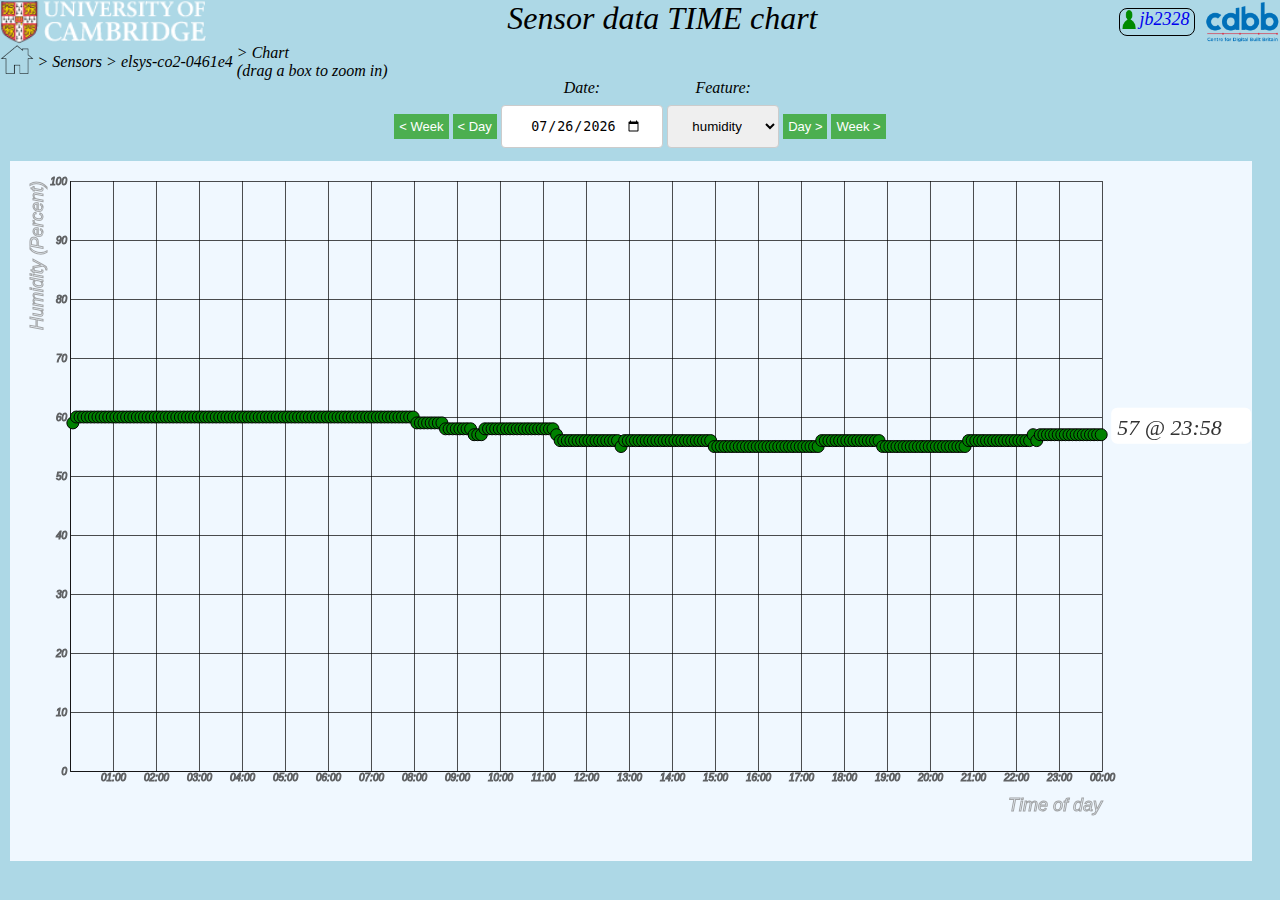
<file: index.html>
<!doctype html>
<!-- this 'language' crapola is trying to stop Google Chrome *wrongly* offering to translate the pages -->
<html lang="en" class="no translate">
<head>
    <meta charset="utf-8">
    <meta name="google" content="notranslate">
    <meta http-equiv="Content-Language" content="en">
    <meta http-equiv="X-UA-Compatible" content="IE=edge">
    <meta name="description" content="cdbb">

    <link rel="shortcut icon" type="image/png" href="/static/images/favicon.png"/>

    <title>CDBB Sensor Chart</title>

    <link rel="stylesheet" type="text/css" href="/static/css/cdbb.css">
    <script src="/static/js/cdbb.js"></script>

    
    <!-- Our style sheets -->
    <link rel="stylesheet" type="text/css" href="/static/css/chart.css" />

    <script src="/static/js/d3.v5.min.js" charset="utf-8"></script>
    <!-- <script src="/static/js/sockjs.min.js" charset="utf-8"></script> -->
    <script src="/static/js/jquery.min.js" charset="utf-8"></script>
    <script src="/static/js/jsonpath.js" charset="utf-8"></script>

    <!-- chart.js defines class SensorChart-->
    <script type='text/javascript' src="/static/js/sensor_chart.js"></script>

    <!-- Page local script -->
    <script type="text/javascript">
        var API_READINGS = 'https://tfc-app9.cl.cam.ac.uk/api/readings/';
        var ACP_ID = 'elsys-co2-0461e4';
        var SENSOR_REALTIME = 'https://tfc-app2.cl.cam.ac.uk/rtmonitor/A/mqtt_local/'; // URL for rtmonitor websocket
        var YYYY = '';
        var MM = '';
        var DD = '';
        var FEATURE = ''; // e.g. 'temperature'
    </script>

    
</head>
<body>
    <div id="page_header">
        <div id="header_left"><img src="/static/images/cambridge.png"/></div>
        <div id="header_middle">
Sensor data TIME chart
</div>
        
            <div id="header_user">
                <a href="/account">
                    <img id="header_user_icon" src="/static/images/user_icon.png"/>
                    <div id="header_user_name">jb2328</div>
                </a>
            </div>
        
        <div id="header_right"><img src="/static/images/cdbb.png"></div>
    </div>
    
<div class="breadcrumbs">
    <div class="breadcrumb">
        <a href="/">
            <img src="/static/images/home_icon.png" />
        </a>
    </div>
    <div class="breadcrumb">
        &gt; <a href="/sensor/home/">Sensors</a>
    </div>

    <div class="breadcrumb">
        &gt; <a href="/sensor/sensor/elsys-co2-0461e4/">elsys-co2-0461e4</a>
    </div>

    <div class="breadcrumb">
        &gt; Chart <div id="zoom_hint"></div>
    </div>
</div>

    
    
<div class="selection_wrapper">

<form id="selection_form">
    <div class="nav_date" id="back_1_week">&lt; Week</div>
    <div class="nav_date" id="back_1_day">&lt; Day</div>
    <div class="selection_input">
        <div class="input_label">Date:</div>
        <div class="input_box">
            <input type="date" name="date" id="form_date" value="2020-03-15">
        </div>
    </div>
    <div class="selection_input">
        <div class="input_label">Feature:</div>
        <div class="input_box">
            <select id="form_feature" name="feature">
                <option>Select feature</option>
            </select>
        </div>
    </div>
    <div class="nav_date" id="forward_1_day">Day &gt;</div>
    <div class="nav_date" id="forward_1_week">Week &gt;</div>
</form>

</div> <!-- end selection_wrapper -->

<div id="chart" class="chart">
  <div id="loading">
    <img src="/static/images/loader.gif"></img>
  </div>
  <!-- <canvas id="chart_canvas"></canvas> -->
</div><!-- end chart_wrapper -->
<div id="chart_tooltip">
</div>
<!-- div to hold pop-up full reading -->
<div id="reading_popup">
    <div id="reading_close">
        <img src="/static/images/reading_close.png"/>
    </div>
    <pre id="reading_content">
    </pre>
</div>


    
<script>
    console.log('lazy_script');
    //var space_floor = new SpaceFloor();
    //space_floor.init();
    init();
</script>

</body>
</html>
</file>
<file: static/css/cdbb.css>
/* test global css for base 'cdbb.html' template */

body {
    font-style: italic; /* This was initially just for style debug, but actually I quite like the retro vibe */
    font-family: serif;
    background-color: lightblue; /* Again just for debug but hey, this is Cambridge */
}

/* ***************************************************************** */
/* PAGE HEADING CSS                                                  */
/* ***************************************************************** */

#page_header {
    width: 100%;
    height: 44px;
    display: flex;
    overflow-y: auto;
}

#header_left {
    height: 100%;
    display: inline-block;
}

#header_left img {
    height: 100%;
}

#header_middle {
    font-size: 32px;
    text-align: center;
    display: inline-block;
    min-width: 50px;
    flex-grow: 1;
}

#header_user {
    border: 1px solid black;
    border-radius: 8px;
    height: 60%;
    vertical-align: middle;
    margin-right: 10px;
    margin-top: auto;
    margin-bottom: auto;
}

#header_user a {
    text-decoration: none;
}

#header_user_icon {
    height: 70%;
    vertical-align: middle;
    margin-left: 2px;
}

#header_user_name {
    display: inline-block;
    font-size: 18px;
    vertical-align: middle;
    margin-right: 4px;
}

#header_right {
    height: 100%;
    display: inline-block;
}

#header_right img {
    height: 100%;
}

/* ***************************************************************** */
/* Breadcrumbs                                                       */
/* ***************************************************************** */

.breadcrumbs {
    height: 35px;
}

.breadcrumb {
    display: inline-block;
    vertical-align: middle;
}

.breadcrumb img {
    height: 30px;
}

.breadcrumb a {
    color: inherit;
    text-decoration: none;
}

/* ***************************************************************** */
/* CARD CSS (i.e. the stylish rectangular illustrated page links )   */
/* ***************************************************************** */

.card_link {
    text-decoration: none;
    color: black;
}

.card {
    box-shadow: 3px 3px #808080;
    display: inline-block;
    width:  250px;
    height: 350px;
    background-color: #f0f0f0;
    border-radius: 5px;
    margin: 10px;
    vertical-align: top;
}

.card:hover {
    box-shadow: 6px 6px #909090;
}

.card_title {
    width: 100%;
    text-align: center;
}

.card_image {
    width: 100%;
}

.card_image a {
    width: 100%;
}

.card_image img {
    width: 100%;
}

.card_text {
    width: 100%;
}

.card_text_content {
    margin: 5px;
    vertical-align: middle;
}

/* ***************************************************************** */
/* Generally useful CSS classes                                      */
/* ***************************************************************** */

.center_container {
    align-items: center;
    display: flex;
    justify-content: center;
    height: 60%;
    width: 100%;
}
</file>
<file: static/css/chart.css>
html {
    height: 100%;
}

body {
    height: 100%;
    margin: 0;
}

.selection_wrapper {
  text-align: center;
  display: block;
  vertical-align: top;
  width: 100%;
}

.selection_form {
    display: block;
}

.selection_input {
    display: inline-block;
}

.nav_date {
    display: inline-block;
    color: white;
    font-family: Arial;
    font-style: normal;
    font-size: 13px;
    background-color: #4CAF50;
    height: 100%;
    padding: 5px;
    cursor: pointer;
}

input[type=date], select {
    /* width: 100%; */
    padding: 12px 20px;
    margin: 8px 0;
    text-align: center;
    display: inline-block;
    border: 1px solid #ccc;
    border-radius: 4px;
    box-sizing: border-box;
  }

 button {
    background-color: #4CAF50;
    border: none;
    color: white;
    padding: 16px 32px;
    text-align: center;
    text-decoration: none;
    margin: 4px 2px;
    cursor: pointer;
 }

 input[type=submit]:hover {
    background-color: #45a049;
 }

.chart_wrapper {
    text-align: center;
    display: inline-block;
    vertical-align: top;
    border: 1px solid black;
    width: 99%;
    height: 60%;
}

.loading_show {
    display: block;
}

.loading_hide {
    display: none;
}

#page_date {
  font-size: 22px;
  margin: 5px 10px 10px 5px;
  display: inline-block;
}

#content_title {
  display: inline-block;
  font-size: 24px;
  font-weight: bold;
  margin: 5px 5px 10px 20px;
}

#heading_date {
  display: inline-block;
  width: 8em;
}

.time_shift {
  display: inline-block;
}

#chart {
    width: 97vw;
    height: calc(100vh - 200px);
    margin: 5px 5px 5px 10px;
}

.plot_svg {
  background-color: AliceBlue;
}

.axis path,
.axis line {
  fill: none;
  stroke: #707070;
  shape-rendering: crispEdges;
}

.axis_label {
    font-size: 18px;
    stroke: grey;
}

.dot {
  stroke: #000;
}

#chart_tooltip {
  position: absolute;
  width: 400px;
  /* height: 28px; */
  text-align: center;
  padding: 2px;
  font: 12px sans-serif;
  background: lightsteelblue;
  border: 0px;
  border-radius: 8px;
  pointer-events: none;
  opacity: 0; /* start with div invisible */
}

.error {
  color: red;
  display: inline-block;
}

.tick {
  stroke: #222;
}

.grid {
  stroke: #555;
  opacity: 0.7;
}

/* .grid path {
  stroke-width: 0;
} */

.capacity_line {
  fill: none;
  stroke: red;
  stroke-width: 1.5px;
}

#reading_popup {
    position: absolute;
    left: 30px;
    top: 30px;
    height: 85%;
    width: 60%;
    display: none;
    background-color: white;
    border-radius: 20px;
    padding: 20px;
}

#reading_close {
    float: right;
    cursor: pointer;
}

#reading_content {
    overflow-y: auto;
    height: 100%;
    font-family: monospace;
    font-style: normal;
    font-size: 0.7em;
}
</file>
